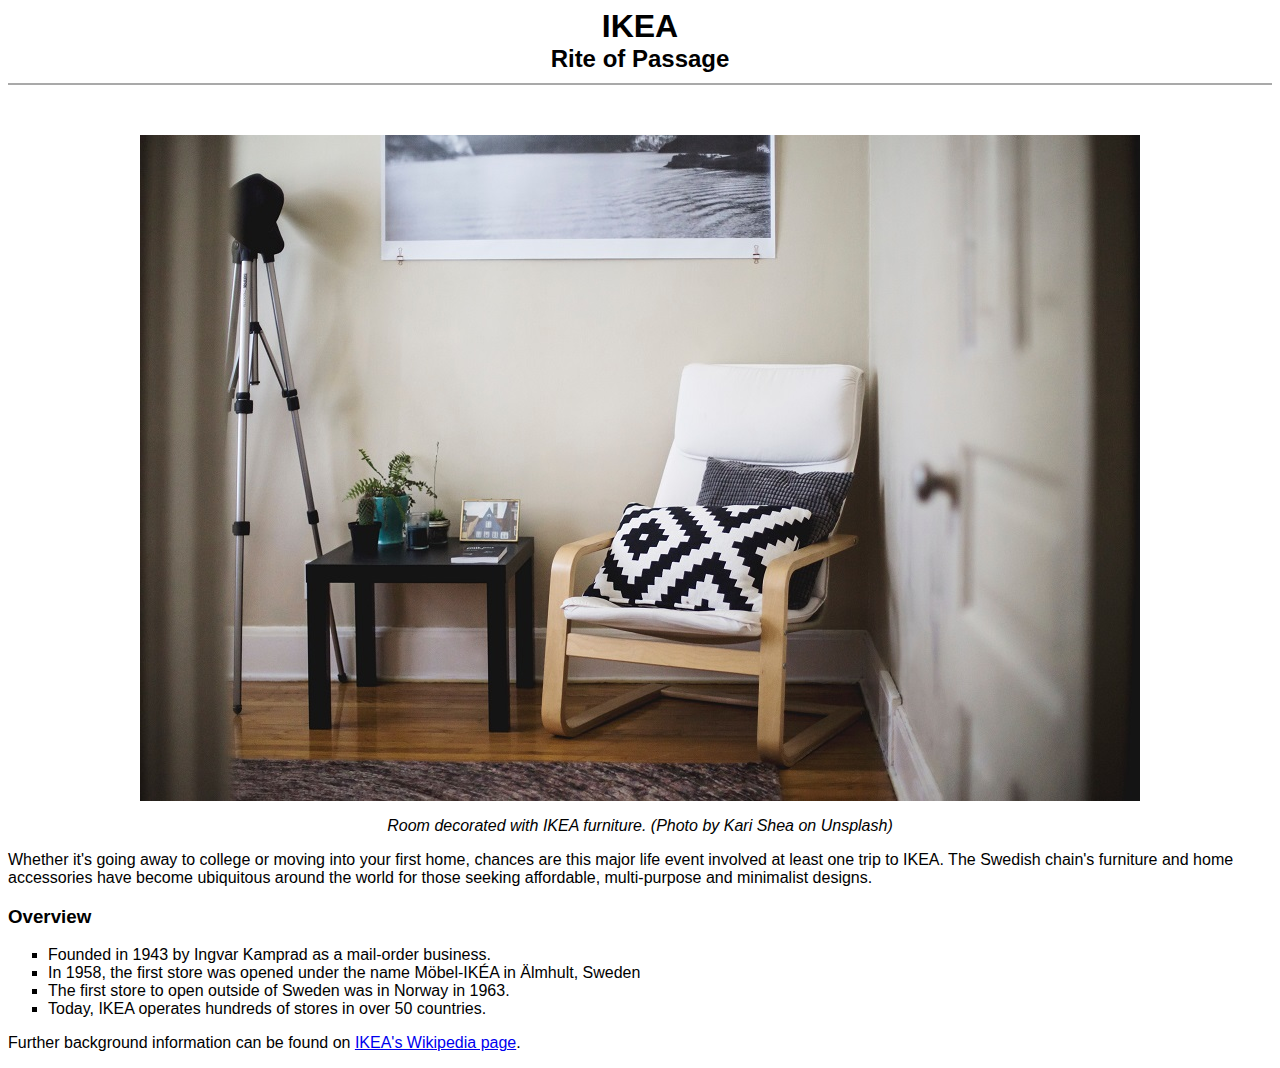
<file: index.html>
<!DOCTYPE html>
<html>
	<head>
		<title>FCC: Tribute Page</title>
		<script src="https://cdn.freecodecamp.org/testable-projects-fcc/v1/bundle.js"></script>
		<link rel="stylesheet" type="text/css" href="theme.css">
	</head>
	<body>
		<div id="main">
			<header>
				<h1 id="title">IKEA</h1>
				<h2>Rite of Passage</h2>
			</header>
			<div id="img-div">
				<img id="image" src="img/kari-shea-hTPUYIIvZBY-unsplash.jpg" alt="Room with IKEA furniture">
				<p id="img-caption">Room decorated with IKEA furniture. (Photo by Kari Shea on Unsplash)</p>
			</div>
			<div id="tribute-info">
				<p>Whether it's going away to college or moving into your first home, chances are this major life event involved at least one trip to IKEA. The Swedish chain's furniture and home accessories have become ubiquitous around the world for those seeking affordable, multi-purpose and minimalist designs.</p>
				<h3>Overview</h3>
				<ul>
					<li>Founded in 1943 by Ingvar Kamprad as a mail-order business.</li>
					<li>In 1958, the first store was opened under the name Möbel-IKÉA in Älmhult, Sweden</li>
					<li>The first store to open outside of Sweden was in Norway in 1963.</li>
					<li>Today, IKEA operates hundreds of stores in over 50 countries.</li>
				</ul>
				<p>Further background information can be found on <a id="tribute-link" target="_blank" href="https://en.wikipedia.org/wiki/IKEA">IKEA's Wikipedia page</a>.</p>
			</div>
		</div>
	</body>
</html>
</file>
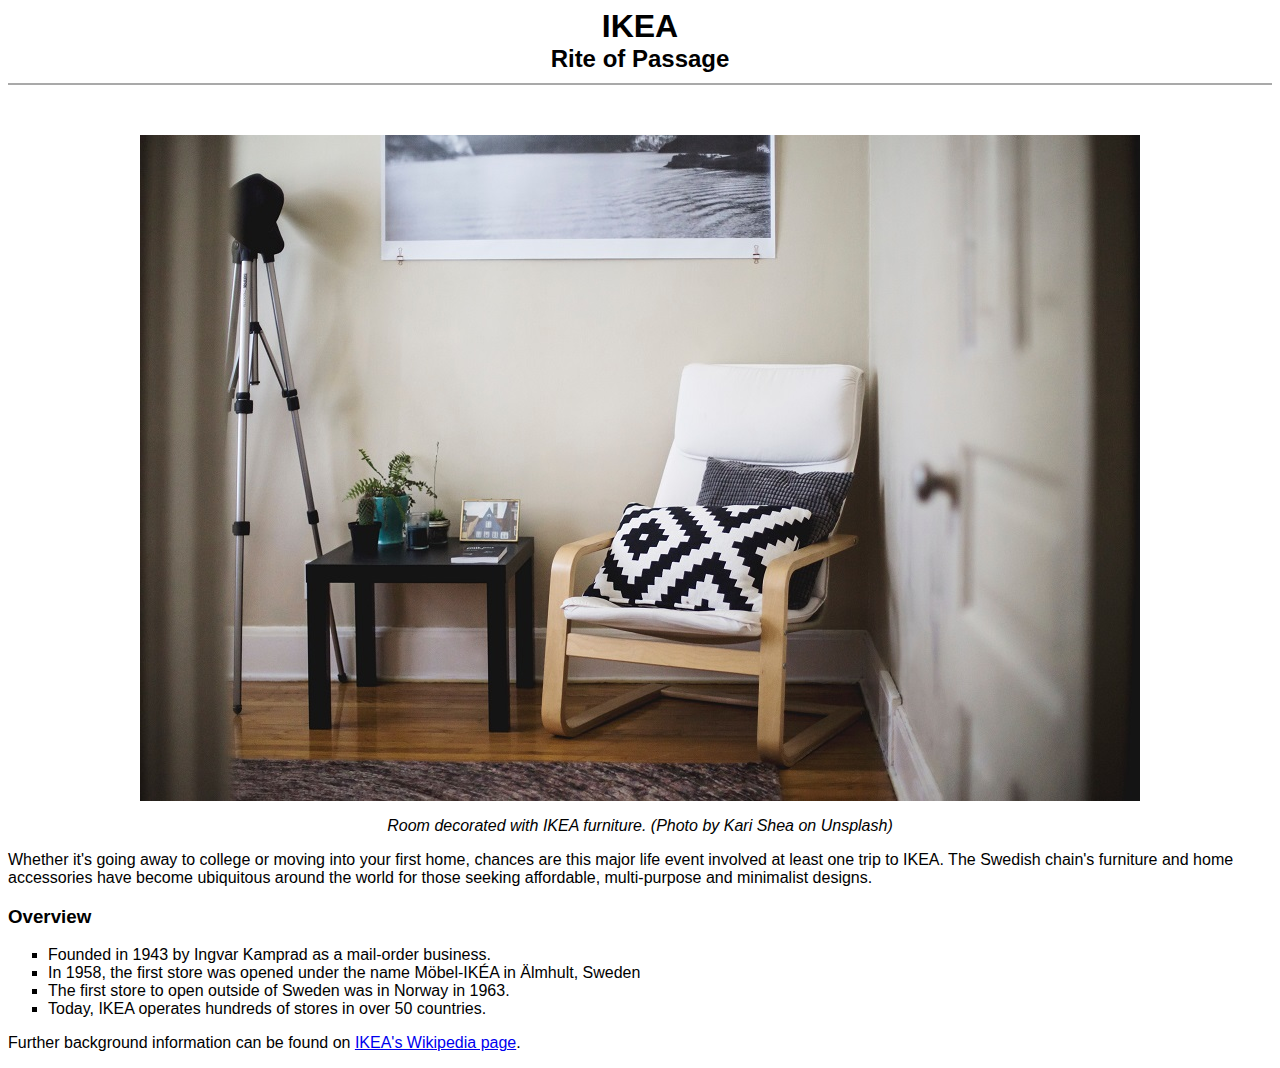
<file: ikea-tribute.html>
<!DOCTYPE html>
<html>
	<head>
		<title>FCC: Tribute Page</title>
		<script src="https://cdn.freecodecamp.org/testable-projects-fcc/v1/bundle.js"></script>
		<link rel="stylesheet" type="text/css" href="theme.css">
	</head>
	<body>
		<div id="main">
			<header>
				<h1 id="title">IKEA</h1>
				<h2>Rite of Passage</h2>
			</header>
			<div id="img-div">
				<img id="image" src="img/kari-shea-hTPUYIIvZBY-unsplash.jpg" alt="Room with IKEA furniture">
				<p id="img-caption">Room decorated with IKEA furniture. (Photo by Kari Shea on Unsplash)</p>
			</div>
			<div id="tribute-info">
				<p>Whether it's going away to college or moving into your first home, chances are this major life event involved at least one trip to IKEA. The Swedish chain's furniture and home accessories have become ubiquitous around the world for those seeking affordable, multi-purpose and minimalist designs.</p>
				<h3>Overview</h3>
				<ul>
					<li>Founded in 1943 by Ingvar Kamprad as a mail-order business.</li>
					<li>In 1958, the first store was opened under the name Möbel-IKÉA in Älmhult, Sweden</li>
					<li>The first store to open outside of Sweden was in Norway in 1963.</li>
					<li>Today, IKEA operates hundreds of stores in over 50 countries.</li>
				</ul>
				<p>Further background information can be found on <a id="tribute-link" target="_blank" href="https://en.wikipedia.org/wiki/IKEA">IKEA's Wikipedia page</a>.</p>
			</div>
		</div>
	</body>
</html>
</file>
<file: theme.css>
body {
	font-family: Sans-serif;
}
img {
	margin-left: auto;
	margin-right: auto;
	max-width: 100%;
	display: block;
	height: auto;
}
header {
	text-align: center;
}
h1 {
	margin: 0;
}
h2 {
	margin: 0 0 50px 0;
	padding-bottom: 10px;
	border-bottom: 2px solid darkgrey;
}
#img-caption {
	text-align: center;
	font-style: italic;
}
ul {
	list-style-type: square;
}
</file>
